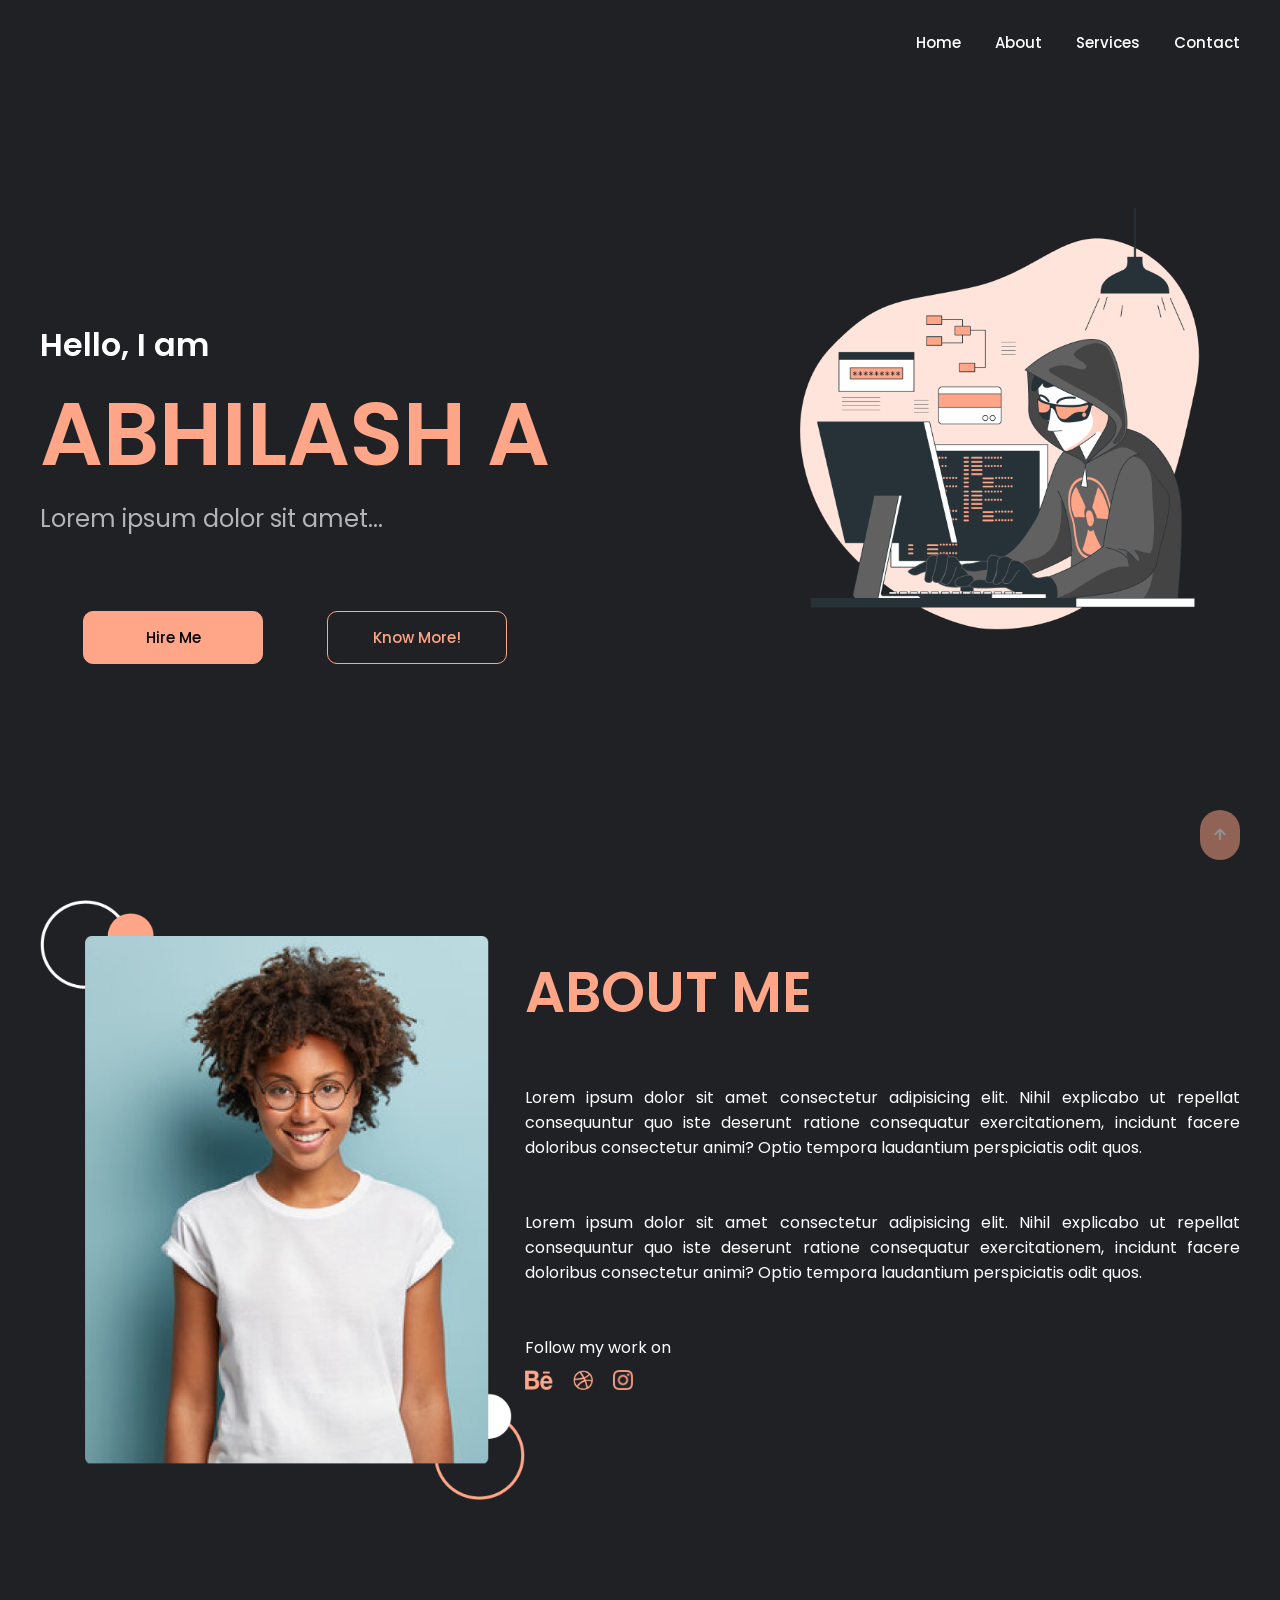
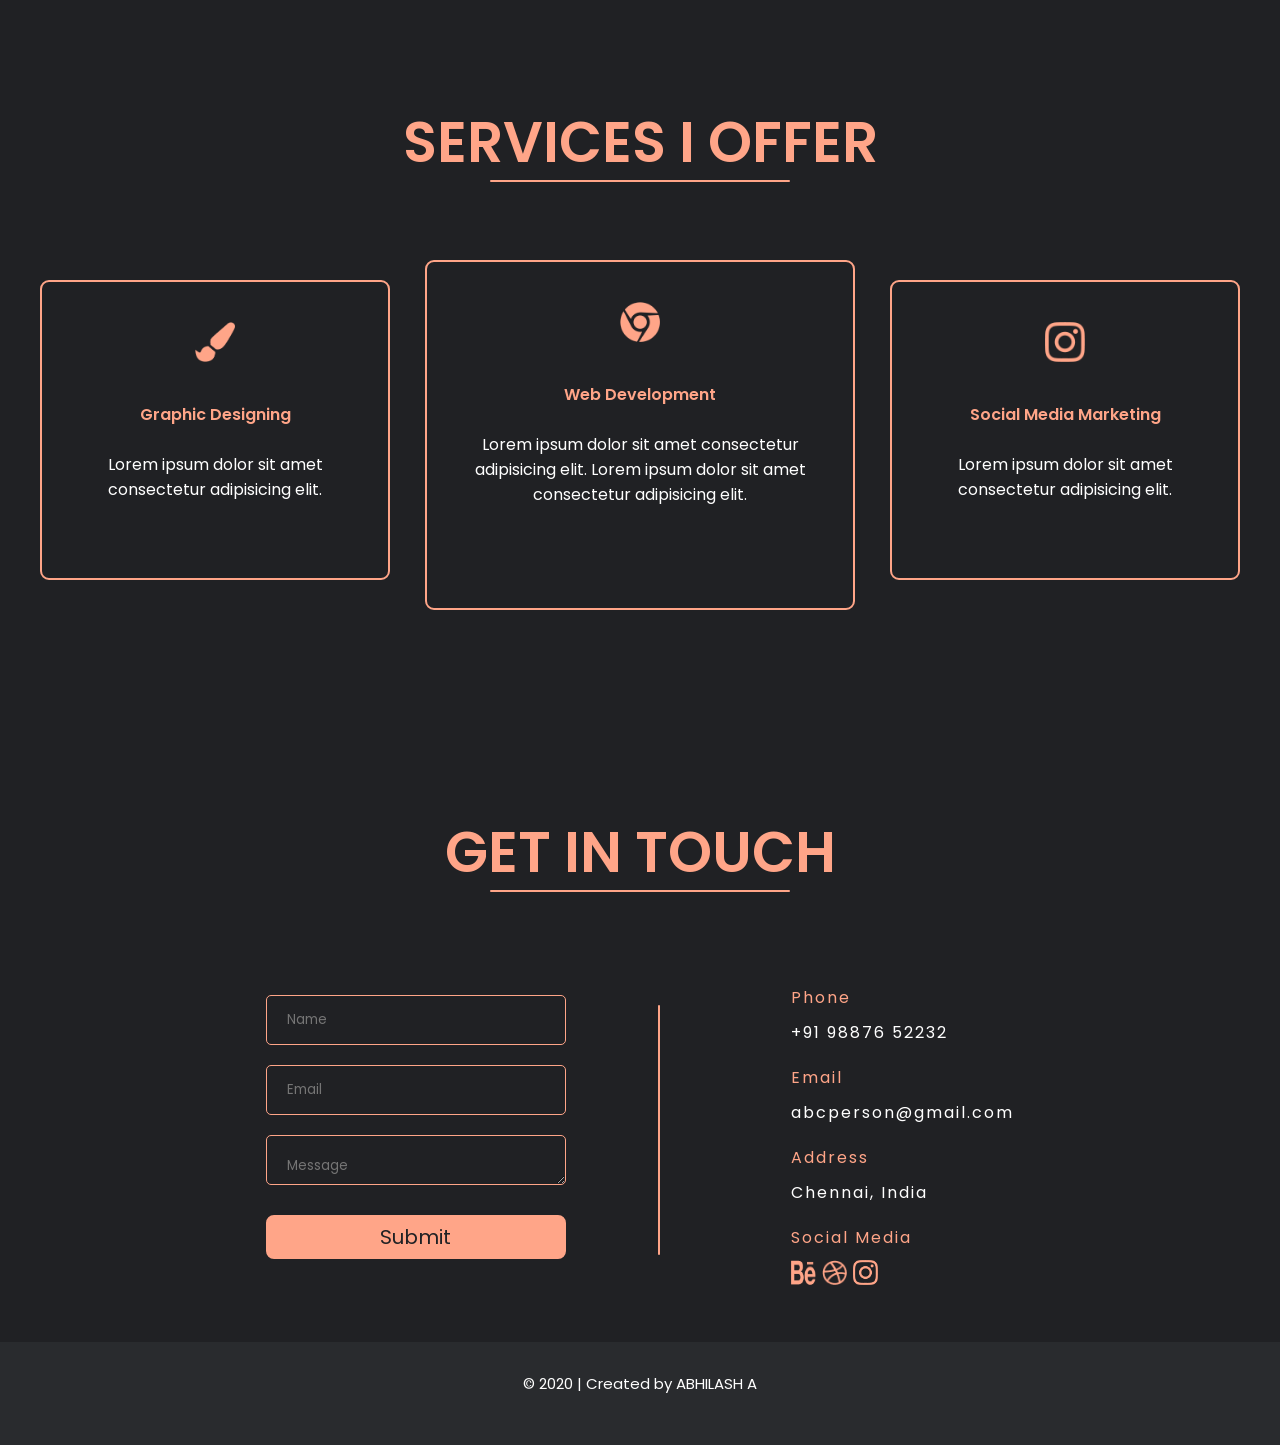
<file: index.html>
<html lang="en">

<head>
  <meta charset="UTF-8" />
  <meta name="viewport" content="width=device-width , initial-scale=1.0" />
  <title>My Portfolio!</title>
  <link rel="preconnect" href="https://fonts.googleapis.com" />
  <link rel="preconnect" href="https://fonts.gstatic.com" crossorigin />
  <link
    href="https://fonts.googleapis.com/css2?family=Poppins:ital,wght@0,100;0,200;0,300;0,400;1,200;1,300;1,500;1600;400&display=swap"
    rel="stylesheet" />
  <link rel="stylesheet" href="https://cdnjs.cloudflare.com/ajax/libs/font-awesome/5.13.1/css/all.min.css">
  <link rel="stylesheet" href="./css/style.css" />
  <script src="https://cdnjs.cloudflare.com/ajax/libs/jquery/3.5.1/jquery.min.js"></script>
  <script src="./js/script.js"></script>
</head>

</html>

<body>
  <nav class="navbar">
    <div class="inner-width">
      <a href="/" class="logo"></a>
      <button class="menu-toggler">
        <span></span>
        <span></span>
        <span></span>
      </button>
      <div class="navbar-menu">
        <a href="#">Home</a>
        <a href="#about">About</a>
        <a href="#services">Services</a>
        <a href="#contact">Contact</a>
      </div>
    </div>
  </nav>

  <!--Home-->
  <section id="home">
    <div class="inner-width">
      <div class="content">
        <div class="heroComp">

          <span class="head-title">Hello, I am</span>
          <span class="head-subtitle">ABHILASH A</span>
          <span class="head-about">Lorem ipsum dolor sit amet...</span>
          <div class="buttons">
            <a href="#contact">Hire Me</a>
            <a href="#">Know More!</a>
          </div>
        </div>



        <img class="hackerImage" src="../assets/Hacker-bro 1.png" />
      </div>
    </div>
    </div>
  </section>

  <section id="about">
    <div class="inner-width">
      <div class="about">
        <div class="about-image">
          <img src="../assets/Group 1.png" alt="" class="about-image">
        </div>
        <div>
          <h1 class="section-title" style="margin-top: 50px;">ABOUT ME</h1>
          <p class="about-text">
            Lorem ipsum dolor sit amet consectetur adipisicing elit. Nihil explicabo ut repellat consequuntur quo iste
            deserunt ratione consequatur exercitationem, incidunt facere doloribus consectetur animi? Optio tempora
            laudantium perspiciatis odit quos.
          </p>

          <p class="about-text">
            Lorem ipsum dolor sit amet consectetur adipisicing elit. Nihil explicabo ut repellat consequuntur quo iste
            deserunt ratione consequatur exercitationem, incidunt facere doloribus consectetur animi? Optio tempora
            laudantium perspiciatis odit quos.
          </p>

          <p class="about-text">
            Follow my work on
          </p>
          <span class="icons">
            <img src="../assets/Vector-1.png" alt="" class="sm">
            <img src="../assets/Vector-3.png" alt="" class="sm">
            <img src="../assets/Vector-8.png" alt="" class="sm">
          </span>
        </div>
      </div>
    </div>
    </div>
  </section>


  <section id="services">
    <div class="inner-width">
      <div class="section-title" style="padding-top: 150px;text-align: center;"><span class="titleSection">SERVICES I
          OFFER</span></div>
      <br>
      <br>
      <br>
      <div class="services">
        <div class="service">
          <img src="../assets/Vector-7.png" alt="">
          <h4>Graphic Designing</h4>
          <br>
          <p>Lorem ipsum dolor sit amet consectetur adipisicing elit.</p>
        </div>

        <div class="serviceMid">
          <img src="../assets/Vector-9.png" alt="">
          <h4>Web Development</h4>
          <br>
          <p>Lorem ipsum dolor sit amet consectetur adipisicing elit.
            Lorem ipsum dolor sit amet consectetur adipisicing elit.
          </p>
        </div>
        <div class="service">
          <img src="../assets/Vector-8.png" alt="">
          <h4>
            Social Media Marketing
          </h4>
          <br>
          <p>Lorem ipsum dolor sit amet consectetur adipisicing elit.</p>
        </div>
      </div>
  </section>

  <section id="contact">
    <div class="inner-width">
      <div class="section-title" style="padding-top: 150px;text-align: center;"><span class="titleSection">GET IN
          TOUCH</span></div>
      <div class="contact">
        <div class="formContainer">
          <form action="index2.php" method="post" class="contact-form">
            <input type="text" name="name" id="name" class="name" placeholder="Name">
            <input type="email" name="email" id="email" class="email" placeholder="Email">
            <textarea name="message" class="message" placeholder="Message"></textarea>
            <button type="submit" id="submit" class="btn">Submit</button>
          </form>
        </div>
        <div>
          <div class="contact-info">
            <div class="item">
              <p class="contact-head" style="margin-top: 90px;">Phone</p>
              <p>+91 98876 52232</p>
            </div>

            <div class="item">
              <p class="contact-head">Email</p>
              <p> abcperson@gmail.com</p>
            </div>

            <div class="item">
              <p class="contact-head">Address</p>
              <p> Chennai, India</p>
            </div>

            <div class="item">
              <p class="contact-head">Social Media</p>
              <span class="contact-icon">
                <img src="../assets/Vector-1.png" alt="">
                <img href="google.com" src="../assets/Vector-3.png" alt="">
                <img src="../assets/Vector-8.png" alt="">
              </span>
            </div>
          </div>
        </div>
      </div>
    </div>
  </section>
  <footer>
    <div class="inner-width">
      <div class="copyright">
        &copy; 2020 | Created by ABHILASH A
      </div>
    </div>
  </footer>

  <button class="goTop fas fa-arrow-up"></button>
</body>
</file>
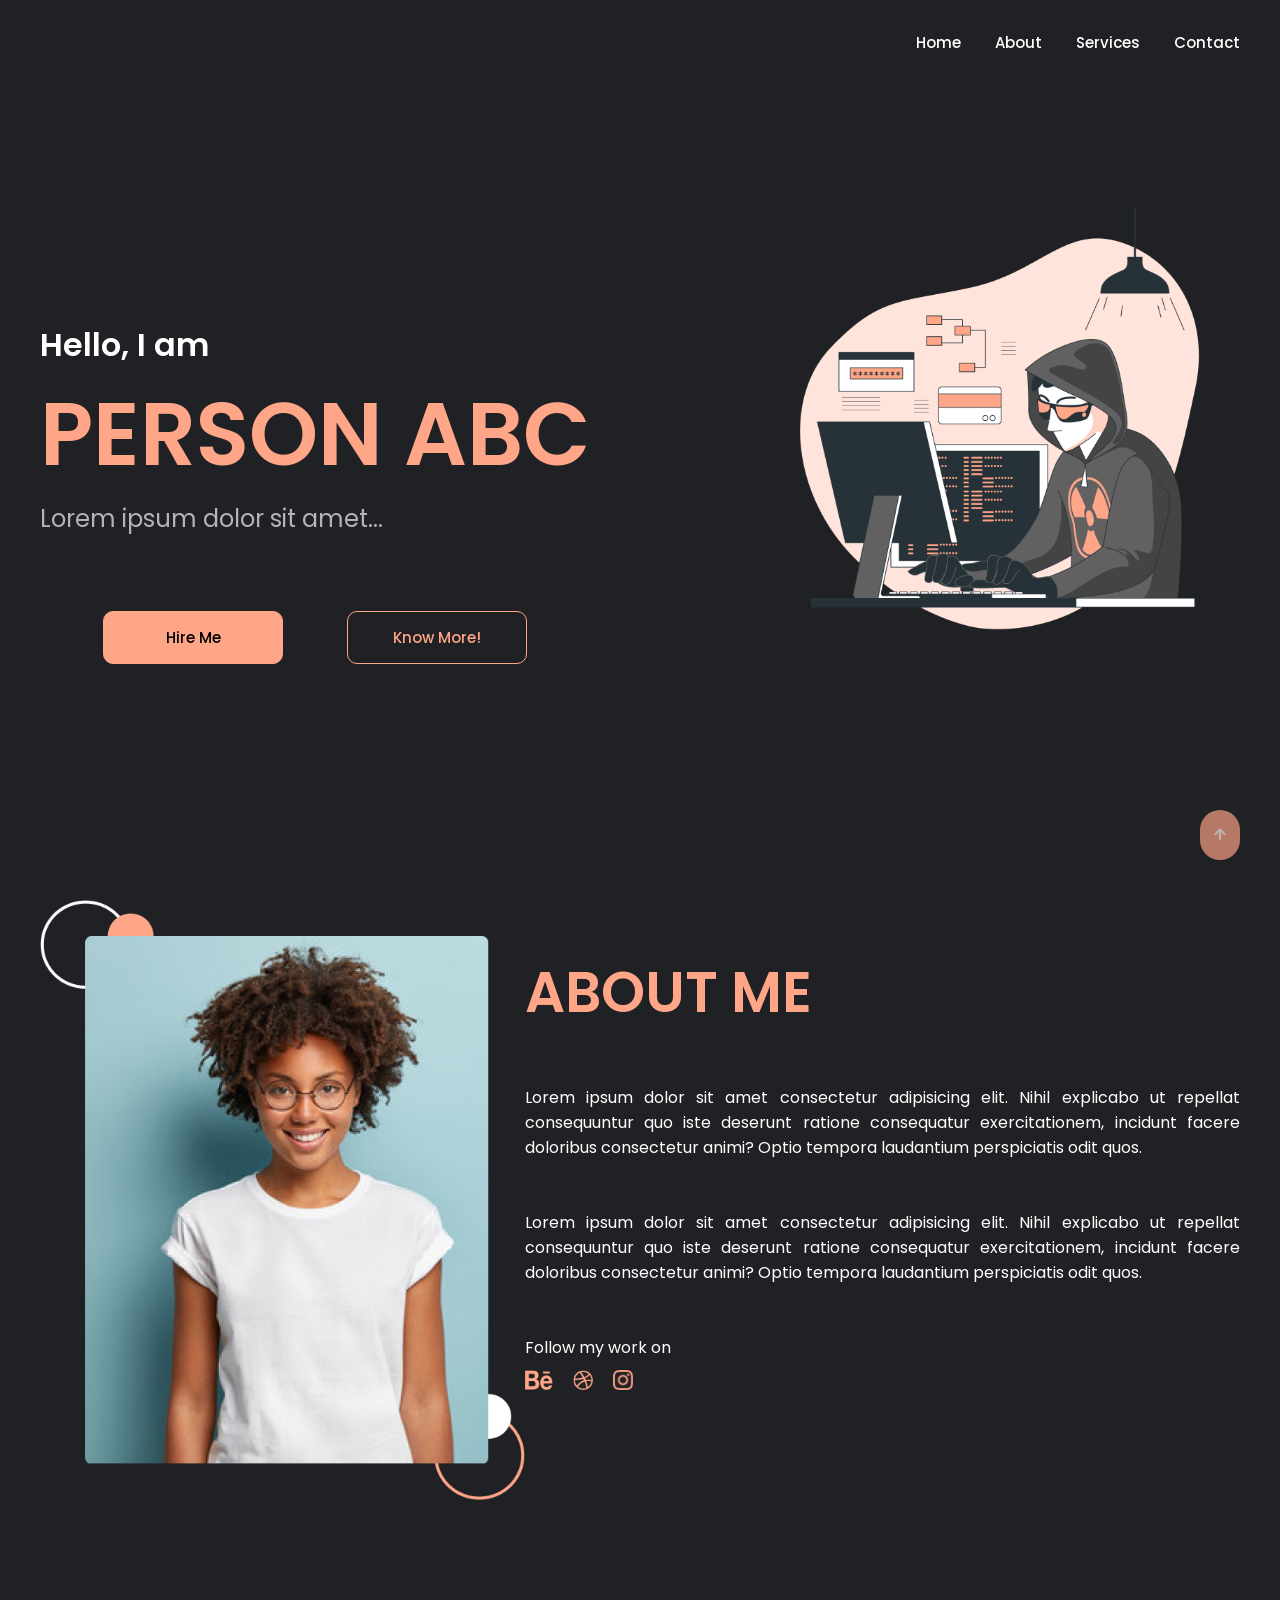
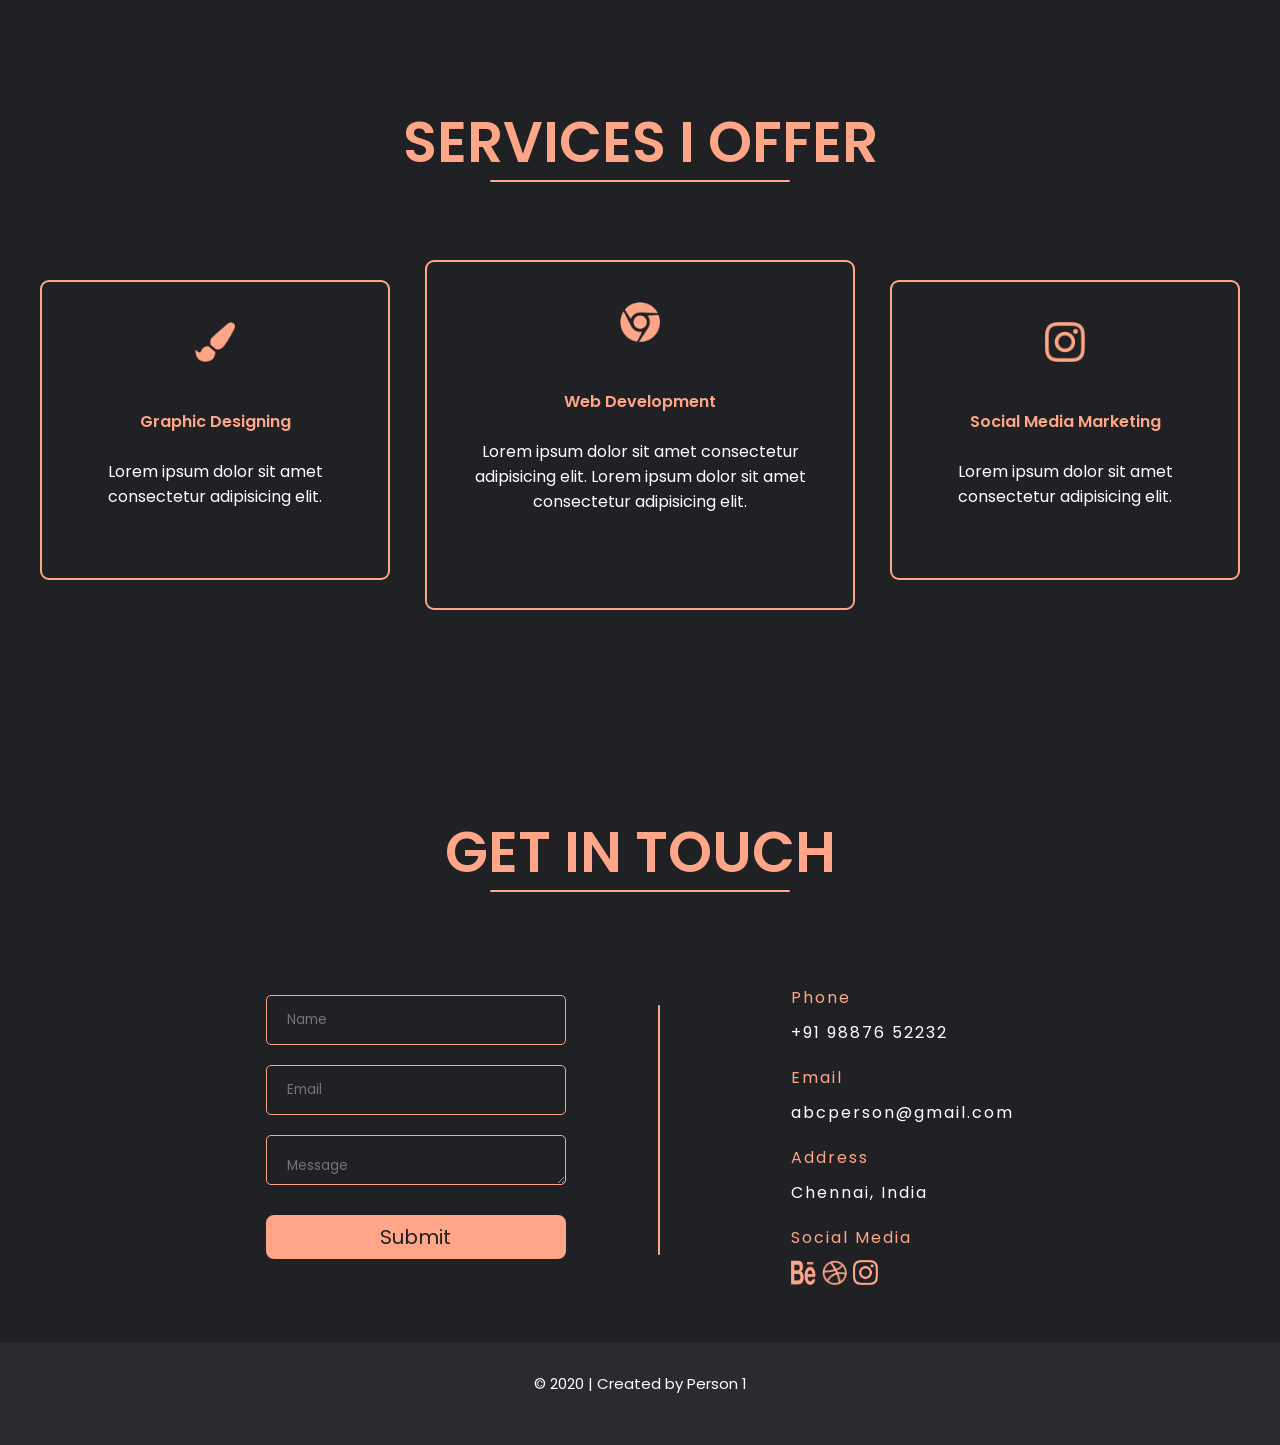
<file: src/index.html>
<!DOCTYPE html>
<html lang="en">

<head>
  <meta charset="UTF-8">
  <meta http-equiv="X-UA-Compatible" content="IE=edge">
  <meta name="viewport" content="width=device-width, initial-scale=1.0">
  <title>ABHILASH A</title>
  <link rel="preconnect" href="https://fonts.googleapis.com" />
  <link rel="preconnect" href="https://fonts.gstatic.com" crossorigin />
  <link
    href="https://fonts.googleapis.com/css2?family=Poppins:ital,wght@0,100;0,200;0,300;0,400;1,200;1,300;1,500;1600;400&display=swap"
    rel="stylesheet" />
  <link rel="stylesheet" href="https://cdnjs.cloudflare.com/ajax/libs/font-awesome/5.13.1/css/all.min.css">
  <link rel="stylesheet" href="./css/style.css" />
  <script src="https://cdnjs.cloudflare.com/ajax/libs/jquery/3.5.1/jquery.min.js"></script>
  <script src="./js/script.js"></script>
</head>

<body>
  <nav class="navbar">
    <div class="inner-width">
      <a href="/" class="logo"></a>
      <button class="menu-toggler">
        <span></span>
        <span></span>
        <span></span>
      </button>
      <div class="navbar-menu">
        <a href="#">Home</a>
        <a href="#about">About</a>
        <a href="#services">Services</a>
        <a href="#contact">Contact</a>
      </div>
    </div>
  </nav>


  <!--Home-->
  <section id="home">
    <div class="inner-width">
      <div class="content">
        <div class="heroComp">
          <span class="head-title">Hello, I am</span>
          <span class="head-subtitle">PERSON ABC</span>
          <span class="head-about">Lorem ipsum dolor sit amet...</span>
          <div class="buttons">
            <a href="#contact">Hire Me</a>
            <a href="#">Know More!</a>
          </div>
        </div>
        <img class="hackerImage" src="../assets/Hacker-bro 1.png" />
      </div>
    </div>
    </div>
  </section>
  <section id="about">
    <div class="inner-width">
      <div class="about">
        <div class="about-image">
          <img src="../assets/Group 1.png" alt="" class="about-image">
        </div>
        <div>
          <h1 class="section-title" style="margin-top: 50px;">ABOUT ME</h1>
          <p class="about-text">
            Lorem ipsum dolor sit amet consectetur adipisicing elit. Nihil explicabo ut repellat consequuntur quo iste
            deserunt ratione consequatur exercitationem, incidunt facere doloribus consectetur animi? Optio tempora
            laudantium perspiciatis odit quos.
          </p>
          <p class="about-text">
            Lorem ipsum dolor sit amet consectetur adipisicing elit. Nihil explicabo ut repellat consequuntur quo iste
            deserunt ratione consequatur exercitationem, incidunt facere doloribus consectetur animi? Optio tempora
            laudantium perspiciatis odit quos.
          </p>
          <p class="about-text">
            Follow my work on
          </p>
          <span class="icons">
            <img src="../assets/Vector-1.png" alt="" class="sm">
            <img src="../assets/Vector-3.png" alt="" class="sm">
            <img src="../assets/Vector-8.png" alt="" class="sm">
          </span>
        </div>
      </div>
    </div>
    </div>
  </section>
  <section id="services">
    <div class="inner-width">
      <div class="section-title" style="padding-top: 150px;text-align: center;"><span class="titleSection">SERVICES I
          OFFER</span></div>
      <br>
      <br>
      <br>
      <div class="services">
        <div class="service">
          <img src="../assets/Vector-7.png" alt="">
          <h4>Graphic Designing</h4>
          <br>
          <p>Lorem ipsum dolor sit amet consectetur adipisicing elit.</p>
        </div>

        <div class="serviceMid">
          <img src="../assets/Vector-9.png" alt="">
          <h4>Web Development</h4>
          <br>
          <p>Lorem ipsum dolor sit amet consectetur adipisicing elit.
            Lorem ipsum dolor sit amet consectetur adipisicing elit.
          </p>
        </div>
        <div class="service">
          <img src="../assets/Vector-8.png" alt="">
          <h4>
            Social Media Marketing
          </h4>
          <br>
          <p>Lorem ipsum dolor sit amet consectetur adipisicing elit.</p>
        </div>
      </div>
  </section>
  <section id="contact">
    <div class="inner-width">
      <div class="section-title" style="padding-top: 150px;text-align: center;"><span class="titleSection">GET IN
          TOUCH</span></div>
      <div class="contact">
        <div class="formContainer">
          <form action="index2.php" method="post" class="contact-form">
            <input type="text" name="name" id="name" class="name" placeholder="Name">
            <input type="email" name="email" id="email" class="email" placeholder="Email">
            <textarea name="message" class="message" placeholder="Message"></textarea>
            <button type="submit" id="submit" class="btn">Submit</button>
          </form>
        </div>
        <div>
          <div class="contact-info">
            <div class="item">
              <p class="contact-head" style="margin-top: 90px;">Phone</p>
              <p>+91 98876 52232</p>
            </div>
            <div class="item">
              <p class="contact-head">Email</p>
              <p> abcperson@gmail.com</p>
            </div>
            <div class="item">
              <p class="contact-head">Address</p>
              <p> Chennai, India</p>
            </div>
            <div class="item">
              <p class="contact-head">Social Media</p>
              <span class="contact-icon">
                <img src="../assets/Vector-1.png" alt="">
                <img href="google.com" src="../assets/Vector-3.png" alt="">
                <img src="../assets/Vector-8.png" alt="">
              </span>
            </div>
          </div>
        </div>
      </div>
    </div>
  </section>
  <footer>
    <div class="inner-width">
      <div class="copyright">
        &copy; 2020 | Created by Person 1
      </div>
    </div>
  </footer>
  <button class="goTop fas fa-arrow-up"></button>

</body>

</html>
</file>
<file: css/style.css>
* {
  font-family: "Poppins", sans-serif;
  margin: 0;
  padding: 0;
  text-decoration: none;
  box-sizing: border-box;
}

html {
  scroll-behavior: smooth;
}

::selection {
  background-color: #ffa588;
}

::-webkit-scrollbar {
  width: 10px;
  background-color: #292b2e;
}

::-webkit-scrollbar-thumb {
  background-color: #ffa588;
}

.navbar {
  position: fixed;
  background-color: transparent;
  width: 100%;
  padding: 30px 0;
  top: 0;
  z-index: 999;
  transition: 0.3s linear;
}

.inner-width {
  max-width: 1300px;
  margin: auto;
  padding: 0 40px;
}

.navbar .inner-width {
  display: flex;
  align-items: center;
  justify-content: space-between;
}

.navbar-menu a {
  color: white;
  font-size: 15px;
  font-weight: 500;
  margin-left: 30px;
  transition: 0.2s linear;
}

.sticky {
  background-color: #ffa588;
  padding: 18px 0;
}

.navbar-menu a:hover {
  color: #ffa588 !important;
}

.sticky .navbar-menu a {
  color: #111;
}

.menu-toggler {
  background: none;
  width: 30px;
  border: none;
  cursor: pointer;
  position: relative;
  outline: none;
  z-index: 999;
  display: none;
}

.menu-toggler span {
  display: block;
  height: 3px;
  background-color: #fff;
  margin: 6px 0;
  position: relative;
  transition: 0.3s linear;
}

#home {
  height: 100vh;
  min-height: 500px;
  background: #202124 no-repeat center;
  background-size: cover;
  background-attachment: fixed;
}

#home .inner-width {
  display: flex;
  align-items: center;
  justify-content: center;
  height: 100%;
  text-align: center;
}

#home .content {
  width: 100%;
  color: white;
  display: flex;
  justify-content: space-between;
}

.heroComp {
  float: left;
  display: flex;
  flex-wrap: wrap;
  text-align: left;
  margin-top: 150px;
  flex-direction: column;
}

.head-title {
  font-family: "Poppins", sans-serif;
  font-size: 32px;
  font-weight: 600;
  line-height: 48px;
}

.head-subtitle {
  font-family: "Poppins", sans-serif;
  font-size: 88px;
  color: #ffa588;
  line-height: 132px;
  font-weight: 600;
}

.head-about {
  font-family: "Poppins", sans-serif;
  color: rgba(255, 255, 255, 0.664);
  font-size: 24px;
  font-weight: 400;
}

.hackerImage {
  float: right;
  width: 40%;
  height: 40%;
}

#home .buttons {
  margin-top: 60px;
  text-align: center;
}

#home .buttons a {
  color: #ffa588;
  display: inline-block;
  font-size: 15px;
  font-weight: 500;
  margin: 15px 30px;
  width: 180px;
  border: 1px solid #ffa588;
  padding: 14px 0;
  border-radius: 10px;
  transition: 0.2s linear;
}

#home .buttons a:hover,
#home .buttons a:nth-child(1) {
  background-color: #ffa588;
  color: black;
}

section {
  background: #202124;
  padding-bottom: 50px;
}

.section-title {
  font-size: 56px;
  font-weight: 600;
  color: #ffa588;
  /* margin-top: 50px; */
}

.about {
  display: flex;
  flex-direction: row;
  justify-content: space-between;
}

.about-image {
  height: 600px;
}

.about-text {
  color: white;
  margin-top: 50px;
  text-align: justify;
}

.about-pic {
  width: 180px;
  border-radius: 50%;
  margin-right: 100px;
}
.icons {
  display: flex;
}
.sm {
  margin-top: 10px;

  padding-right: 20px;
  height: 20px;
  transition: 0.2s linear;
}

.sm :hover {
  color: #48dbfb;
}

.services {
  display: flex;
  justify-content: space-between;
  flex-wrap: wrap;
  flex-direction: row;
}

.titleSection::after {
  width: 300px;
  content: "";
  position: absolute;
  height: 2px;
  margin-top: 80px;
  margin-bottom: 80px;
  background-color: #ffa588;
  border-radius: 3px;
  left: calc(50% - 150px);
}

.service {
  width: calc(30% - 10px);
  text-align: center;
  height: 300px;
  border: 2px solid #ffa588;
  border-radius: 9px;
  margin: 20px 0;
  padding: 40px 20px;
  color: #fff;
  transition: 0.3s linear;
}

.serviceMid {
  width: calc(40% - 50px);
  height: 350px;
  text-align: center;
  border: 2px solid #ffa588;
  border-radius: 9px;
  padding: 40px 20px;
  color: #fff;
  transition: 0.3s linear;
}

.service img {
  width: 40px;
  height: 40px;
  margin-bottom: 40px;
}

.serviceMid img {
  width: 40px;
  height: 40px;
  margin-bottom: 40px;
}
.service h4 {
  color: #ffa588;
  font-weight: 600;
  size: 32px;
}

.serviceMid h4 {
  color: #ffa588;
  font-weight: 600;
  size: 32px;
}

.contact {
  display: flex;
  justify-content: space-evenly;
  flex-wrap: wrap;
  flex-direction: row;
}

.contact-form {
  display: flex;
  flex-wrap: wrap;
  flex-direction: column;
  justify-content: space-between;
  margin-top: 90px;
}

.contact-form input,
.contact-form textarea {
  width: 300px;
  height: 50px;
  margin: 10px 0;
  background: none;
  border: 1px solid #ffa588;
  outline: none;
  padding: 20px;
  border-radius: 5px;
  color: #fff;
  margin-bottom: 10px;
}

.message {
  height: 300px;
  resize: vertical;
  scroll-behavior: smooth;
}

.contact-form .btn {
  width: 300px;
  border: 2px solid #ffa588;
  padding: 5px;
  margin-top: 20px;
  margin-left: auto;
  cursor: pointer;
  background-color: #ffa588;
  border-radius: 8px;
  color: #202124;
  font-size: 20px;
  transition: 0.2s linear;
}

.contact-info::before {
  width: 2px;
  content: "";
  position: absolute;
  height: 250px;
  margin-top: 20px;
  background-color: #ffa588;
  border-radius: 3px;
  left: calc(67% - 200px);
}

.contact-info .item {
  font-family: "Poppins";
  letter-spacing: 2px;
  border-radius: 50px;
  color: #fff;
  text-align: left;
  margin-top: 20px;
  transition: 0.3s linear;
}

.contact-head {
  padding-bottom: 10px;
  color: #ffa588;
}

.contact-icon img {
  width: 25px;
  height: 25px;
}

footer {
  background: #292b2e;
  color: #fff;
  padding: 30px 0;
  text-align: center;
}

.copyright {
  font-size: 15px;
  margin-bottom: 20px;
}

.copyright a {
  font-size: 16px;
  color: #48dbfb;
  font-weight: 500;
}

.goTop {
  position: fixed;
  z-index: 999;
  bottom: 40px;
  right: 40px;
  width: 40px;
  height: 50px;
  background-color: #ffa588;
  color: #fff;
  border: none;
  border-radius: 200px;
  cursor: pointer;
  outline: none;
  display: none;
}

@media screen and (max-width: 980px) {
  .menu-toggler {
    display: block;
  }

  .navbar-menu {
    position: fixed;
    height: 100vh;
    widows: 100%;
    background-color: #353b48;
    top: 0;
    right: -100%;
    max-width: 400px;
    padding: 80px 50px;
    transition: 0.3s linear;
  }

  .navbar-menu a {
    display: block;
    font-size: 30px;
    margin: 30px 0;
  }

  .sticky .navbar-menu {
    background-color: #ffa588;
  }

  .navbar-menu.active {
    right: 0;
  }

  .menu-toggler.active span:nth-child(1) {
    transform: rotate(-45deg);
    top: 4px;
  }

  .menu-toggler.active span:nth-child(2) {
    opacity: 0;
  }
  .menu-toggler.active span:nth-child(3) {
    transform: rotate(45deg);
    bottom: 14px;
  }

  .inner-width {
    max-width: 300px;
  }

  .heroComp {
    max-width: 800px;
    align-content: center;
  }

  .head-subtitle {
    font-size: 30px;
  }
  .section-title {
    width: 100%;
    font-size: 30px;
    text-align: center;
  }

  .about {
    flex-direction: column;
    font-size: x-small;
  }
  .about-image {
    max-height: 250px;
  }

  .about-text {
    flex: 100%;
    text-align: justify;
  }

  .services {
    width: 100%;
  }

  .service {
    width: calc(85% - 20px);
    align-items: center;
  }
  .serviceMid {
    width: calc(80% - 10px);
    align-items: center;
  }

  .contact-form .item {
    width: 100%;
    margin: 10px 0;
  }

  .item {
    width: 100%;
    margin: 10px 0;
  }
}

@media screen and (max-width: 600px) {
  .inner-width {
    padding: 0 20px;
  }

  .content {
    width: calc(50% - 20px);
    font-size: smaller;
  }

  .content img {
    margin-top: 0;
    visibility: hidden;
  }
}
</file>
<file: src/css/style.css>
* {
    font-family: "Poppins", sans-serif;
    margin: 0;
    padding: 0;
    text-decoration: none;
    box-sizing: border-box;
   
  }

  
html {
    scroll-behavior: smooth;
  }
  
  ::selection {
    background-color: #ffa588;
  }
  
  ::-webkit-scrollbar {
    width: 10px;
    background-color: #292b2e;
  }
  
  ::-webkit-scrollbar-thumb {
    background-color: #ffa588;
  }
  
  .navbar {
    position: fixed;
    background-color: transparent;
    width: 100%;
    padding: 30px 0;
    top: 0;
    z-index: 999;
    transition: 0.3s linear;
  }
  
  .inner-width {
    max-width: 1300px;
    margin: auto;
    padding: 0 40px;
  }
  
  .navbar .inner-width {
    display: flex;
    align-items: center;
    justify-content: space-between;
  }
  
  .navbar-menu a {
    color: white;
    font-size: 15px;
    font-weight: 500;
    margin-left: 30px;
    transition: 0.2s linear;
  }
  
  .sticky {
    background-color: #ffa588;
    padding: 18px 0;
  }
  
  .navbar-menu a:hover {
    color: #ffa588 !important;
  }
  
  .sticky .navbar-menu a {
    color: #111;
  }
  
  .menu-toggler {
    background: none;
    width: 30px;
    border: none;
    cursor: pointer;
    position: relative;
    outline: none;
    z-index: 999;
    display: none;
  }
  
  .menu-toggler span {
    display: block;
    height: 3px;
    background-color: #fff;
    margin: 6px 0;
    position: relative;
    transition: 0.3s linear;
  }
  
  #home {
    height: 100vh;
    min-height: 500px;
    background: #202124 no-repeat center;
    background-size: cover;
    background-attachment: fixed;
  }
  
  #home .inner-width {
    display: flex;
    align-items: center;
    justify-content: center;
    height: 100%;
    text-align: center;
  }
  
  #home .content {
    width: 100%;
    color: white;
    display: flex;
    justify-content: space-between;
  }
  
  .heroComp {
    float: left;
    display: flex;
    flex-wrap: wrap;
    text-align: left;
    margin-top: 150px;
    flex-direction: column;
  }
  
  .head-title {
    font-family: "Poppins", sans-serif;
    font-size: 32px;
    font-weight: 600;
    line-height: 48px;
  }
  
  .head-subtitle {
    font-family: "Poppins", sans-serif;
    font-size: 88px;
    color: #ffa588;
    line-height: 132px;
    font-weight: 600;
  }
  
  .head-about {
    font-family: "Poppins", sans-serif;
    color: rgba(255, 255, 255, 0.664);
    font-size: 24px;
    font-weight: 400;
  }
  
  .hackerImage {
    float: right;
    width: 40%;
    height: 40%;
  }
  
  #home .buttons {
    margin-top: 60px;
    text-align: center;
  }
  
  #home .buttons a {
    color: #ffa588;
    display: inline-block;
    font-size: 15px;
    font-weight: 500;
    margin: 15px 30px;
    width: 180px;
    border: 1px solid #ffa588;
    padding: 14px 0;
    border-radius: 10px;
    transition: 0.2s linear;
  }
  
  #home .buttons a:hover,
  #home .buttons a:nth-child(1) {
    background-color: #ffa588;
    color: black;
  }
  
  section {
    background: #202124;
    padding-bottom: 50px;
  }
  
  .section-title {
    font-size: 56px;
    font-weight: 600;
    color: #ffa588;
    /* margin-top: 50px; */
  }
  
  .about {
    display: flex;
    flex-direction: row;
    justify-content: space-between;
  }
  
  .about-image {
    height: 600px;
  }
  
  .about-text {
    color: white;
    margin-top: 50px;
    text-align: justify;
  }
  
  .about-pic {
    width: 180px;
    border-radius: 50%;
    margin-right: 100px;
  }
  .icons {
    display: flex;
  }
  .sm {
    margin-top: 10px;
  
    padding-right: 20px;
    height: 20px;
    transition: 0.2s linear;
  }
  
  .sm :hover {
    color: #48dbfb;
  }
  
  .services {
    display: flex;
    justify-content: space-between;
    flex-wrap: wrap;
    flex-direction: row;
  }
  
  .titleSection::after {
    width: 300px;
    content: "";
    position: absolute;
    height: 2px;
    margin-top: 80px;
    margin-bottom: 80px;
    background-color: #ffa588;
    border-radius: 3px;
    left: calc(50% - 150px);
  }
  
  .service {
    width: calc(30% - 10px);
    text-align: center;
    height: 300px;
    border: 2px solid #ffa588;
    border-radius: 9px;
    margin: 20px 0;
    padding: 40px 20px;
    color: #fff;
    transition: 0.3s linear;
  }
  
  .serviceMid {
    width: calc(40% - 50px);
    height: 350px;
    text-align: center;
    border: 2px solid #ffa588;
    border-radius: 9px;
    padding: 40px 20px;
    color: #fff;
    transition: 0.3s linear;
  }
  
  .service img {
    width: 40px;
    height: 40px;
    margin-bottom: 40px;
  }
  
  .serviceMid img {
    width: 40px;
    height: 40px;
    margin-bottom: 40px;
  }
  .service h4 {
    color: #ffa588;
    font-weight: 600;
    size: 32px;
  }
  
  .serviceMid h4 {
    color: #ffa588;
    font-weight: 600;
    size: 32px;
  }
  
  .contact {
    display: flex;
    justify-content: space-evenly;
    flex-wrap: wrap;
    flex-direction: row;
  }
  
  .contact-form {
    display: flex;
    flex-wrap: wrap;
    flex-direction: column;
    justify-content: space-between;
    margin-top: 90px;
  }
  
  .contact-form input,
  .contact-form textarea {
    width: 300px;
    height: 50px;
    margin: 10px 0;
    background: none;
    border: 1px solid #ffa588;
    outline: none;
    padding: 20px;
    border-radius: 5px;
    color: #fff;
    margin-bottom: 10px;
  }
  
  .message {
    height: 300px;
    resize: vertical;
    scroll-behavior: smooth;
  }
  
  .contact-form .btn {
    width: 300px;
    border: 2px solid #ffa588;
    padding: 5px;
    margin-top: 20px;
    margin-left: auto;
    cursor: pointer;
    background-color: #ffa588;
    border-radius: 8px;
    color: #202124;
    font-size: 20px;
    transition: 0.2s linear;
  }
  
  .contact-info::before {
    width: 2px;
    content: "";
    position: absolute;
    height: 250px;
    margin-top: 20px;
    background-color: #ffa588;
    border-radius: 3px;
    left: calc(67% - 200px);
  }
  
  .contact-info .item {
    font-family: "Poppins";
    letter-spacing: 2px;
    border-radius: 50px;
    color: #fff;
    text-align: left;
    margin-top: 20px;
    transition: 0.3s linear;
  }
  
  .contact-head {
    padding-bottom: 10px;
    color: #ffa588;
  }
  
  .contact-icon img {
    width: 25px;
    height: 25px;
  }
  
  footer {
    background: #292b2e;
    color: #fff;
    padding: 30px 0;
    text-align: center;
  }
  
  .copyright {
    font-size: 15px;
    margin-bottom: 20px;
  }
  
  .copyright a {
    font-size: 16px;
    color: #48dbfb;
    font-weight: 500;
  }
  
  .goTop {
    position: fixed;
    z-index: 999;
    bottom: 40px;
    right: 40px;
    width: 40px;
    height: 50px;
    background-color: #ffa588;
    color: #fff;
    border: none;
    border-radius: 200px;
    cursor: pointer;
    outline: none;
    display: none;
  }
  
  @media screen and (max-width: 980px) {
    .menu-toggler {
      display: block;
    }
  
    .navbar-menu {
      position: fixed;
      height: 100vh;
      widows: 100%;
      background-color: #353b48;
      top: 0;
      right: -100%;
      max-width: 400px;
      padding: 80px 50px;
      transition: 0.3s linear;
    }
  
    .navbar-menu a {
      display: block;
      font-size: 30px;
      margin: 30px 0;
    }
  
    .sticky .navbar-menu {
      background-color: #ffa588;
    }
  
    .navbar-menu.active {
      right: 0;
    }
  
    .menu-toggler.active span:nth-child(1) {
      transform: rotate(-45deg);
      top: 4px;
    }
  
    .menu-toggler.active span:nth-child(2) {
      opacity: 0;
    }
    .menu-toggler.active span:nth-child(3) {
      transform: rotate(45deg);
      bottom: 14px;
    }
  
    .inner-width {
      max-width: 300px;
    }
  
    .heroComp {
      max-width: 800px;
      align-content: center;
    }
  
    .head-subtitle {
      font-size: 30px;
    }
    .section-title {
      width: 100%;
      font-size: 30px;
      text-align: center;
    }
  
    .about {
      flex-direction: column;
      font-size: x-small;
    }
    .about-image {
      max-height: 250px;
    }
  
    .about-text {
      flex: 100%;
      text-align: justify;
    }
  
    .services {
      width: 100%;
    }
  
    .service {
      width: calc(85% - 20px);
      align-items: center;
    }
    .serviceMid {
      width: calc(80% - 10px);
      align-items: center;
    }
  
    .contact-form .item {
      width: 100%;
      margin: 10px 0;
    }
  
    .item {
      width: 100%;
      margin: 10px 0;
    }
  }
  
  @media screen and (max-width: 600px) {
    .inner-width {
      padding: 0 20px;
    }
  
    .content {
      width: calc(50% - 20px);
      font-size: smaller;
    }
  
    .content img {
      margin-top: 0;
      visibility: hidden;
    }
  }
</file>
